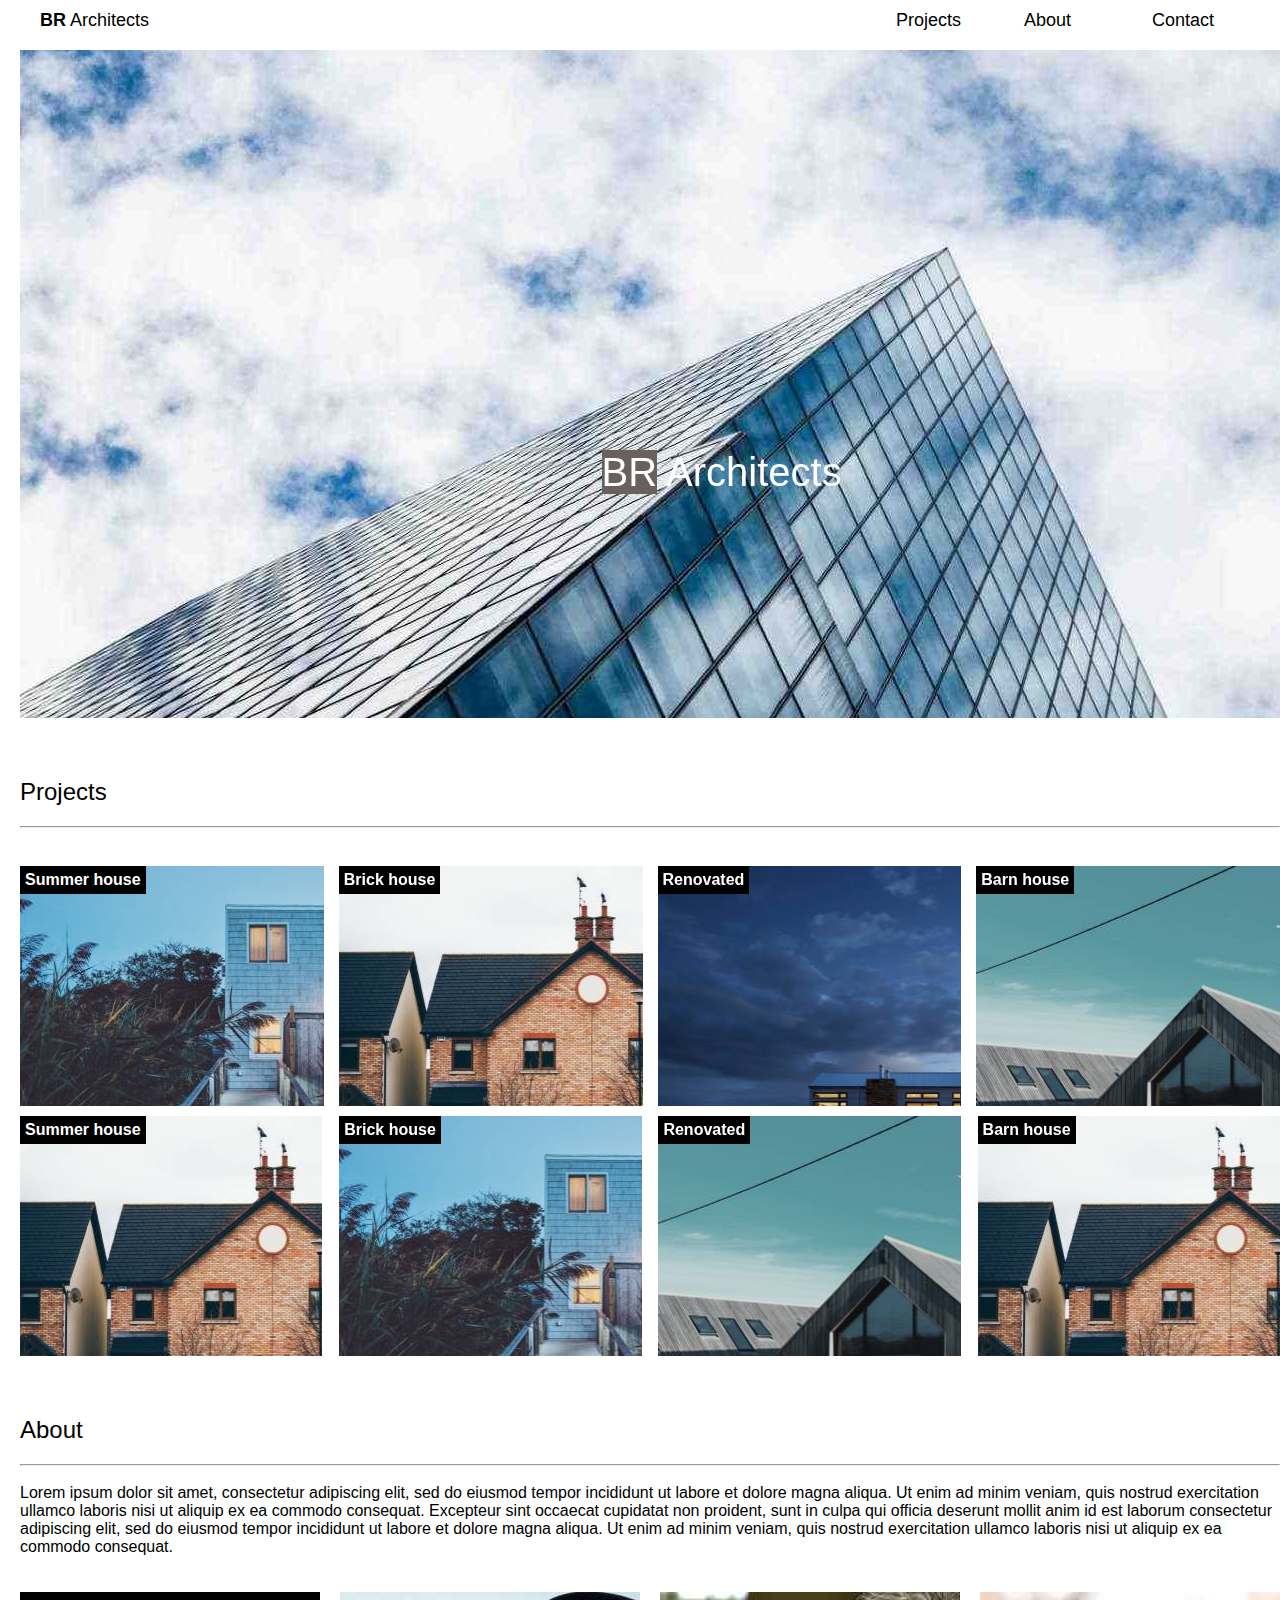
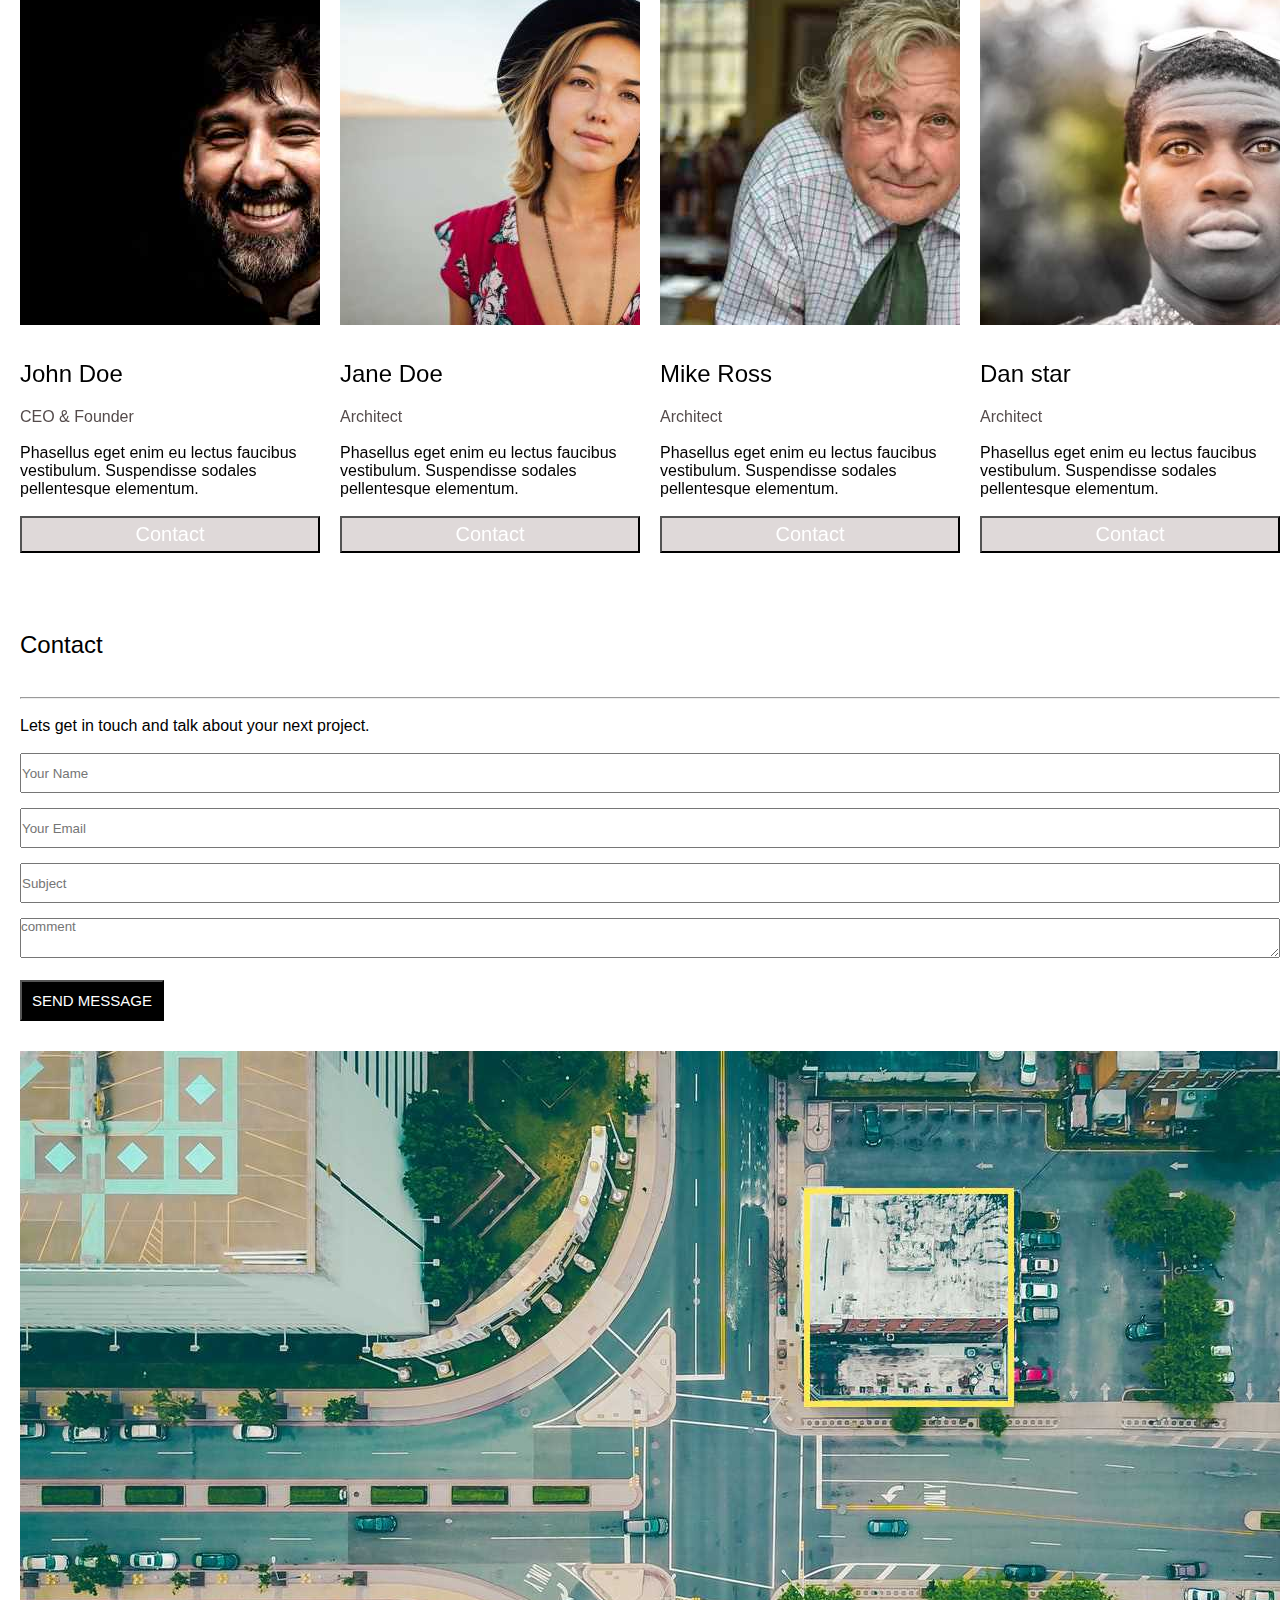
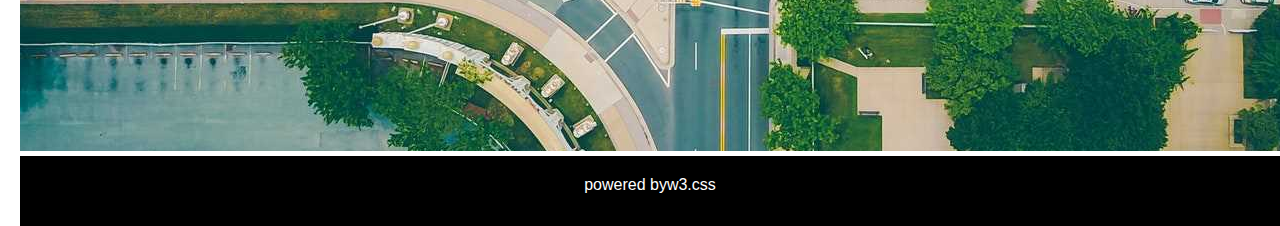
<file: index.html>
<!DOCTYPE html>
<html lang="en">

<head>
   <title>Br Architects</title>
   <link rel="stylesheet" href="Br-architects.css" />
</head>


<body>

   <nav class="menu">
      <ul>
         <li id="Brmenu"><a href="#My logo"> <b>BR</b> Architects</a></li>
         <li di="Promenu"><a href="#Projects">Projects</a></li>
         <li id="Abtmenu"><a href="#About">About</a></li>
         <li id="Contmenu"><a href="#Contact">Contact</a></li>
      </ul>
   </nav>
   <br>
   <container class="Container">
      <div id="Mylogo">
         <p class="BR"><span>BR</span> Architects</p>
      </div>

      <h2>Projects</h2>
      
      <hr>
      <br>

      <div id="Projects">
         <div class="Project1">
            <div class="Summer-house">
               <h4>Summer house</h4>

            </div>

            <div class="Brick-house">
               <h4>Brick house</h4>

            </div>


            <div class="Renovated">
               <h4> Renovated</h4>

            </div>

            <div class="Barn-house">
               <h4>Barn house</h4>

            </div>
         </div>

         <div class=Project2>

            <div class="Summer">
               <h4>Summer house</h4>

            </div>

            <div class="Brick">
               <h4>Brick house</h4>

            </div>

            <div class="Renov">
               <h4>Renovated</h4>

            </div>

            <div class="Summer">
               <h4> Barn house</h4>
            </div>
         </div>

         <h2>About</h2>
         <hr>
         <br>
         <p>Lorem ipsum dolor sit amet, consectetur adipiscing elit, sed do eiusmod tempor incididunt ut labore et
            dolore
            magna aliqua. Ut enim ad minim veniam, quis nostrud exercitation ullamco laboris nisi ut aliquip ex ea
            commodo
            consequat. Excepteur sint occaecat cupidatat non proident, sunt in culpa qui officia deserunt mollit anim id
            est laborum consectetur adipiscing elit, sed do eiusmod tempor incididunt ut labore et dolore magna aliqua.
            Ut
            enim ad minim veniam, quis nostrud exercitation ullamco laboris nisi ut aliquip ex ea commodo consequat.</p>
         <br>
         <br>
         <div id="About">
            
               <diV class="CEO">
               <section class="description">
               <h2>John Doe</h2>
               <p class="responsibility">CEO & Founder</p>
               <br>
               <p>Phasellus eget enim eu lectus faucibus vestibulum. Suspendisse sodales pellentesque elementum.</p>
               <br>
               <button class="Theircontacts">Contact</button>
               </div>
         
               <div class="Jane">
             <section class="description">
               <h2>Jane Doe</h2>
               <p class="responsibility">Architect</p>
               <br>
               <p>Phasellus eget enim eu lectus faucibus vestibulum. Suspendisse sodales pellentesque elementum.</p>
               <br>
               <button class="Theircontacts">Contact</button>
               </section>
               </div>
               <div class="Mike">
               <section class="description">
               <h2>Mike Ross</h2>
               <p class="responsibility">Architect</p>
               <br>
              <p> Phasellus eget enim eu lectus faucibus vestibulum. Suspendisse sodales pellentesque elementum.</p>
               <br>
               <button class="Theircontacts">Contact</button>
             </section>
            </div>
               <div class="Dan">
             <section class="description">
               <h2>Dan star</h2>
               <p class="responsibility">Architect</p>
               <br>
               <p>Phasellus eget enim eu lectus faucibus vestibulum. Suspendisse sodales pellentesque elementum.</p>
               <br>
               <button class="Theircontacts">Contact</button>
            </section>
            </div>
         </div>
         <br>
         <h2>Contact</h2>
         <br>
         <hr>
         <br>
         <div id="Contact">
            <p> Lets get in touch and talk about your next project.</p>
            <br>
            <div class="Contact-form">
               <div class="Name">
                  <input type="text" id="name" name="name" class="input-field" placeholder="Your Name" required>
               </div>
               <div class="Email">
                  <input type="email" id="email" name="email" class="input-field" placeholder="Your Email" required>
               </div>
               <div class="Subject">
                  <input type="text" id="subject" name="subject" class="input-field" placeholder="Subject" required>
               </div>
            </div>
            <div class="Comment">
               <textarea id="Comment" name="Comment" class="input-field" placeholder="comment" required></textarea>
            </div>
            <br>
            <button type="submit">SEND MESSAGE</button>
         </div>
      <div class=location></div>
   </container>
   <footer class="footer">
      <p> powered by<a href="">w3.css</a></p> 
   </footer>
</body>

</html>
</file>
<file: Br-architects.css>
*{
    box-sizing: border-box;
    font-family: Arial, sans-serif;
    padding: 0;
    margin: 0;
}
body{
    display: flex;
    flex-direction: column;
    align-content: center;
}
.menu{
    background-color: white;
    position: fixed;
    height:50px;
    width: 100%;
}
nav ul {
    list-style-type: none;
    margin: 0;
    padding: 10px 0px;
    position: relative;
}


nav ul li {
    position: absolute;
}

nav ul li:nth-child(1) {
    left: 40px;
}

nav ul li:nth-child(2) {
    left: 70%;
}

nav ul li:nth-child(3) {
    left: 80%;
}

nav ul li:nth-child(4) {
    left: 90%;
}

nav ul li a {
    text-decoration: none;
    color:none;
    font-size: 18px;
}


a{
    text-decoration: none ;
    color: black;
    text-align: center;
}
.Container{
    max-width: 1490px;
    padding-left: 20px;
}
#Mylogo{
    background-image: url("Architectimage.jpg");
    width: 100%;
    height: 700px;
    background-repeat: no-repeat;
    margin-bottom: 60px;
    
}
.BR span{
    background-color: rgb(106, 96, 96);
}
.BR{
    color: white;
    position: absolute;
    top: 50%;
    left: 47%;
    font-size: 40px;

}
h2{
    font-weight: 80;
    margin-bottom: 20px;
}

h4{
    padding: 5px;
    color: white;
    background-color: black;
    position: absolute;
}

.Project1 {
    width: 100%;
    display: flex;
    justify-content: space-between;
     flex-direction: row;
     gap:15px;
     padding-bottom: 10px;
     padding-top: 20px;
}
.Project2{
    width: 100%;
    display: flex;
    justify-content: space-between;
     flex-direction: row;
     gap:10px;
     margin-bottom: 60px;
}
.Project1 div{
    width: 24.5%;
    height:15em;
}
.Project2 div{
    width: 24%;
    height:15em;
}

.Summer-house{
    background-image:url("Summer\ house.jpg");
}
.Brick-house{
    background-image:url("Brick\ house.jpg") ;
}
.Renovated{
    background-image: url("Renov.jpg");
}
.Barn-house{
    background-image: url("Barn\ house.jpg");
}
.Summer{
    background-image: url("Brick\ house.jpg");
}
.Brick{
    background-image:url("Summer\ house.jpg");
}
.Renov{
    background-image: url("Barn\ house.jpg");
}
.Barn{
    background-image: url("renov");
}
#About{
    display: flex;
    flex-direction: row;
    justify-content: space-between;
    gap:20px;
    width: 100%;
    margin-bottom: 60px;
}
#About div{
    width:24.5%;
 
}
.Theircontacts{
    background-color: rgb(223, 217, 217);
    width: 100%;
    color: white;
    padding: 5px;
    font-size: 20px;
    box-shadow: 0;
}
.CEO{
    background-image: url("John\ Doe.jpg");
    background-repeat: no-repeat;

}
.Jane{
    background-image: url("Jane\ Doe.jpg");
    background-repeat: no-repeat;
}
.Mike{
    background-image: url("Mike\ Ross.jpg");
    background-repeat: no-repeat;
}
.Dan{
    background-image: url("Dan\ star.jpg");
    background-repeat: no-repeat;
}
.description{
    padding-top: 23em;
    position: relative;
}
.responsibility{
    color: rgb(84, 75, 75);
}
 .location{
    background-image: url("Location.jpg");
    width: 100%;
    height: 700px;
    background-repeat: no-repeat;
    margin-top: 30px;
    margin-bottom:5px ;
}
.Name, .Email, .Subject, .Message{
    margin-bottom: 15px;
}

.input-field{
    width: 100%;
    height: 40px;
    margin-left: 0;

}
button{
    background-color: black;
    font-size: 15px;
    color:white;
    padding: 10px;  
}
.footer p{
    text-align: center;
    background-color: black;
    color:white ;
    height: 70px;
    padding: 20px;
    
}
.footer a{
    color:white;

}
</file>
